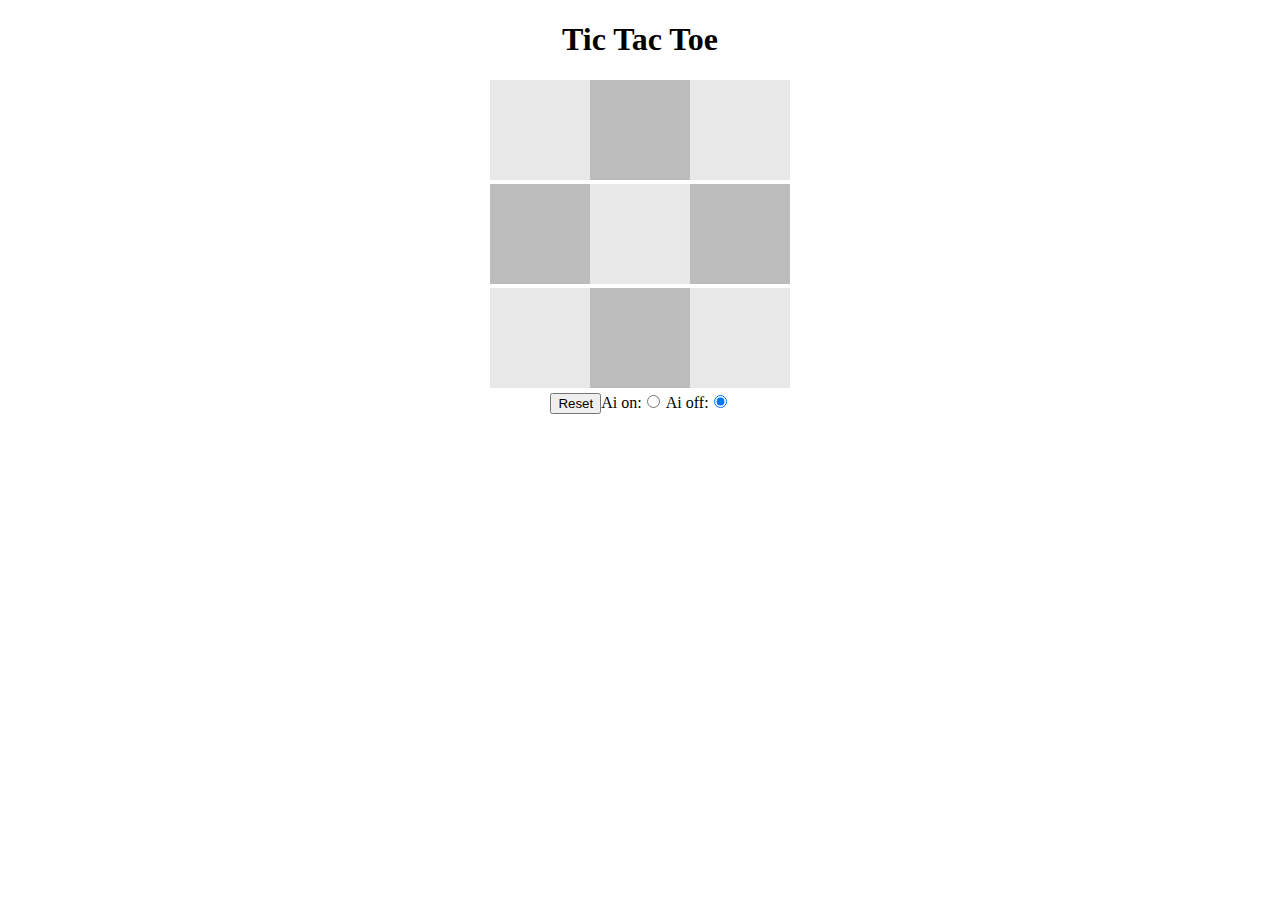
<file: tic_tac_toe/tic_tac_toe.html>
<!DOCTYPE html>
<html lang="en">
<head>
    <meta charset="UTF-8">
    <title>Tic Tac Toe</title>

    <link rel="stylesheet" href="main.css">
</head>
<body>
<h1>Tic Tac Toe</h1>
<div id="table">
    <div></div><div></div><div></div>
    <div></div><div></div><div></div>
    <div></div><div></div><div></div>
</div>
<br />
<button id="reset">Reset</button><label>Ai on:</label><input type="radio" name="ai" value="on" onclick="aiOn()">
<label>Ai off:</label><input type="radio" name="ai" value="off" onclick="aiOff()" checked>


<script type="text/javascript" src="main_game.js"></script>
</body>
</html>
</file>
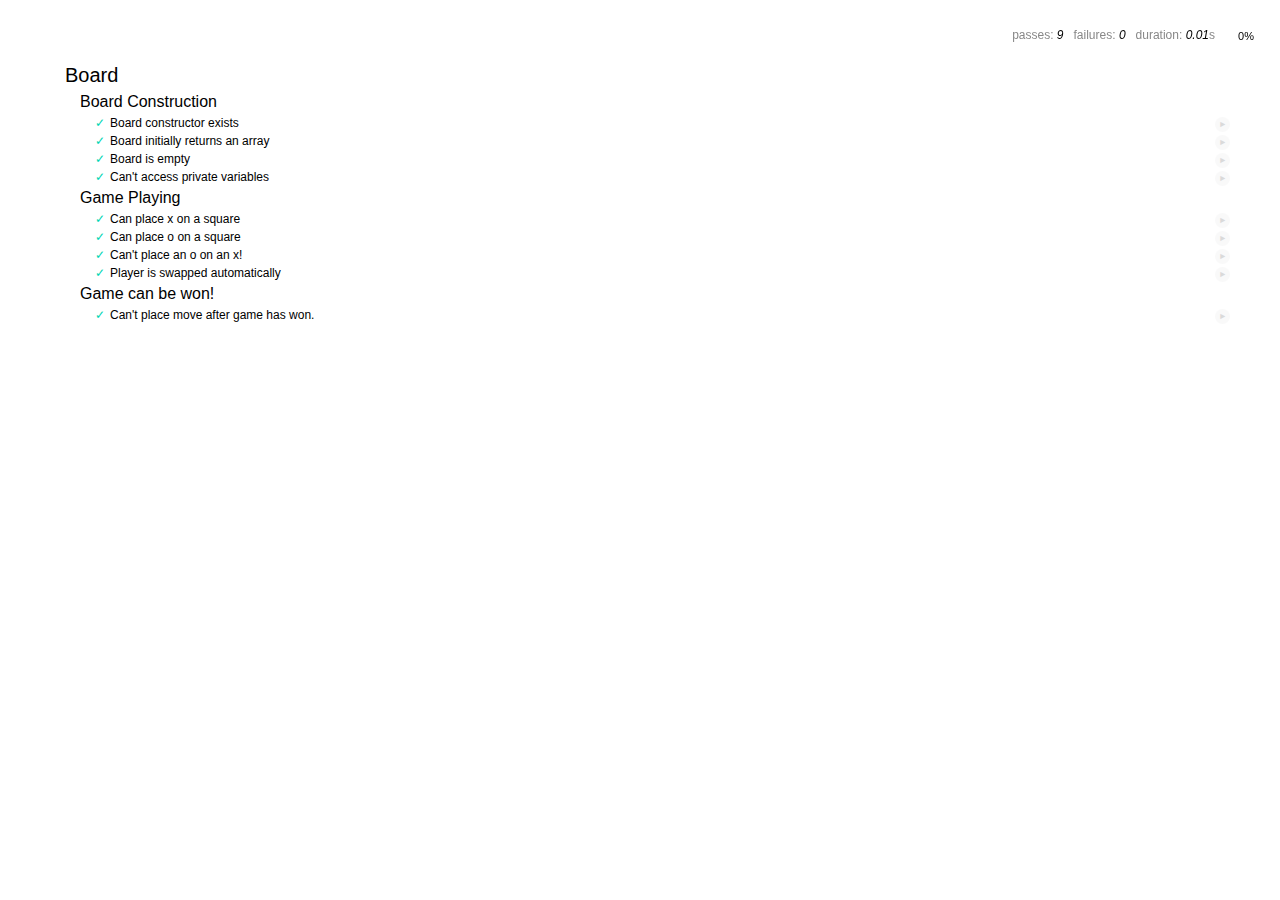
<file: tdd_tic-tac-toe/tests/test.html>
<!DOCTYPE html>
<html lang="en">
<head>
    <meta charset="UTF-8">
    <title>Mocha tests</title>

    <link rel="stylesheet" media="all" href="libraries/mocha.css">
</head>
<body>
    <div id="mocha"></div>
    <div id="messages"></div>
    <div id="fixtures"></div>

    <script src="libraries/mocha.js"></script>
    <script src="libraries/chai.js"></script>
    <script src="libraries/sinon-chai.js"></script>
    <script src="libraries/sinon-1.17.3.js"></script>

    <!--My own scripts here-->
    <script src="../js/board.js"></script>

    <script>mocha.setup('bdd')</script>

    <!--My tests scripts here-->
    <script src="board_test.js"></script>

    <script>mocha.run();</script>
</body>
</html>
</file>
<file: tic_tac_toe/main.css>
body {
    text-align: center;
}

div {
    margin: 0 0 0 0;
    padding: 0 0 0 0;
}

#table {
    display: inline-block;
    width: 300px;
    height: 300px;
}

#table div{
    display: inline-flex;
    width: 100px;
    height: 100px;
}

#table div:nth-child(odd){
    background-color: #e8e8e8;
}

#table div:nth-child(even){
    background-color: #bcbcbc;
}
</file>
<file: tdd_tic-tac-toe/tests/libraries/mocha.css>
@charset "utf-8";

body {
  margin:0;
}

#mocha {
  font: 20px/1.5 "Helvetica Neue", Helvetica, Arial, sans-serif;
  margin: 60px 50px;
}

#mocha ul,
#mocha li {
  margin: 0;
  padding: 0;
}

#mocha ul {
  list-style: none;
}

#mocha h1,
#mocha h2 {
  margin: 0;
}

#mocha h1 {
  margin-top: 15px;
  font-size: 1em;
  font-weight: 200;
}

#mocha h1 a {
  text-decoration: none;
  color: inherit;
}

#mocha h1 a:hover {
  text-decoration: underline;
}

#mocha .suite .suite h1 {
  margin-top: 0;
  font-size: .8em;
}

#mocha .hidden {
  display: none;
}

#mocha h2 {
  font-size: 12px;
  font-weight: normal;
  cursor: pointer;
}

#mocha .suite {
  margin-left: 15px;
}

#mocha .test {
  margin-left: 15px;
  overflow: hidden;
}

#mocha .test.pending:hover h2::after {
  content: '(pending)';
  font-family: arial, sans-serif;
}

#mocha .test.pass.medium .duration {
  background: #c09853;
}

#mocha .test.pass.slow .duration {
  background: #b94a48;
}

#mocha .test.pass::before {
  content: '✓';
  font-size: 12px;
  display: block;
  float: left;
  margin-right: 5px;
  color: #00d6b2;
}

#mocha .test.pass .duration {
  font-size: 9px;
  margin-left: 5px;
  padding: 2px 5px;
  color: #fff;
  -webkit-box-shadow: inset 0 1px 1px rgba(0,0,0,.2);
  -moz-box-shadow: inset 0 1px 1px rgba(0,0,0,.2);
  box-shadow: inset 0 1px 1px rgba(0,0,0,.2);
  -webkit-border-radius: 5px;
  -moz-border-radius: 5px;
  -ms-border-radius: 5px;
  -o-border-radius: 5px;
  border-radius: 5px;
}

#mocha .test.pass.fast .duration {
  display: none;
}

#mocha .test.pending {
  color: #0b97c4;
}

#mocha .test.pending::before {
  content: '◦';
  color: #0b97c4;
}

#mocha .test.fail {
  color: #c00;
}

#mocha .test.fail pre {
  color: black;
}

#mocha .test.fail::before {
  content: '✖';
  font-size: 12px;
  display: block;
  float: left;
  margin-right: 5px;
  color: #c00;
}

#mocha .test pre.error {
  color: #c00;
  max-height: 300px;
  overflow: auto;
}

#mocha .test .html-error {
  overflow: auto;
  color: black;
  line-height: 1.5;
  display: block;
  float: left;
  clear: left;
  font: 12px/1.5 monaco, monospace;
  margin: 5px;
  padding: 15px;
  border: 1px solid #eee;
  max-width: 85%; /*(1)*/
  max-width: calc(100% - 42px); /*(2)*/
  max-height: 300px;
  word-wrap: break-word;
  border-bottom-color: #ddd;
  -webkit-border-radius: 3px;
  -webkit-box-shadow: 0 1px 3px #eee;
  -moz-border-radius: 3px;
  -moz-box-shadow: 0 1px 3px #eee;
  border-radius: 3px;
}

#mocha .test .html-error pre.error {
  border: none;
  -webkit-border-radius: none;
  -webkit-box-shadow: none;
  -moz-border-radius: none;
  -moz-box-shadow: none;
  padding: 0;
  margin: 0;
  margin-top: 18px;
  max-height: none;
}

/**
 * (1): approximate for browsers not supporting calc
 * (2): 42 = 2*15 + 2*10 + 2*1 (padding + margin + border)
 *      ^^ seriously
 */
#mocha .test pre {
  display: block;
  float: left;
  clear: left;
  font: 12px/1.5 monaco, monospace;
  margin: 5px;
  padding: 15px;
  border: 1px solid #eee;
  max-width: 85%; /*(1)*/
  max-width: calc(100% - 42px); /*(2)*/
  word-wrap: break-word;
  border-bottom-color: #ddd;
  -webkit-border-radius: 3px;
  -webkit-box-shadow: 0 1px 3px #eee;
  -moz-border-radius: 3px;
  -moz-box-shadow: 0 1px 3px #eee;
  border-radius: 3px;
}

#mocha .test h2 {
  position: relative;
}

#mocha .test a.replay {
  position: absolute;
  top: 3px;
  right: 0;
  text-decoration: none;
  vertical-align: middle;
  display: block;
  width: 15px;
  height: 15px;
  line-height: 15px;
  text-align: center;
  background: #eee;
  font-size: 15px;
  -moz-border-radius: 15px;
  border-radius: 15px;
  -webkit-transition: opacity 200ms;
  -moz-transition: opacity 200ms;
  transition: opacity 200ms;
  opacity: 0.3;
  color: #888;
}

#mocha .test:hover a.replay {
  opacity: 1;
}

#mocha-report.pass .test.fail {
  display: none;
}

#mocha-report.fail .test.pass {
  display: none;
}

#mocha-report.pending .test.pass,
#mocha-report.pending .test.fail {
  display: none;
}
#mocha-report.pending .test.pass.pending {
  display: block;
}

#mocha-error {
  color: #c00;
  font-size: 1.5em;
  font-weight: 100;
  letter-spacing: 1px;
}

#mocha-stats {
  position: fixed;
  top: 15px;
  right: 10px;
  font-size: 12px;
  margin: 0;
  color: #888;
  z-index: 1;
}

#mocha-stats .progress {
  float: right;
  padding-top: 0;
  
  /**
   * Set safe initial values, so mochas .progress does not inherit these
   * properties from Bootstrap .progress (which causes .progress height to
   * equal line height set in Bootstrap).
   */
  height: auto;
  box-shadow: none;
  background-color: initial;
}

#mocha-stats em {
  color: black;
}

#mocha-stats a {
  text-decoration: none;
  color: inherit;
}

#mocha-stats a:hover {
  border-bottom: 1px solid #eee;
}

#mocha-stats li {
  display: inline-block;
  margin: 0 5px;
  list-style: none;
  padding-top: 11px;
}

#mocha-stats canvas {
  width: 40px;
  height: 40px;
}

#mocha code .comment { color: #ddd; }
#mocha code .init { color: #2f6fad; }
#mocha code .string { color: #5890ad; }
#mocha code .keyword { color: #8a6343; }
#mocha code .number { color: #2f6fad; }

@media screen and (max-device-width: 480px) {
  #mocha {
    margin: 60px 0px;
  }

  #mocha #stats {
    position: absolute;
  }
}
</file>
